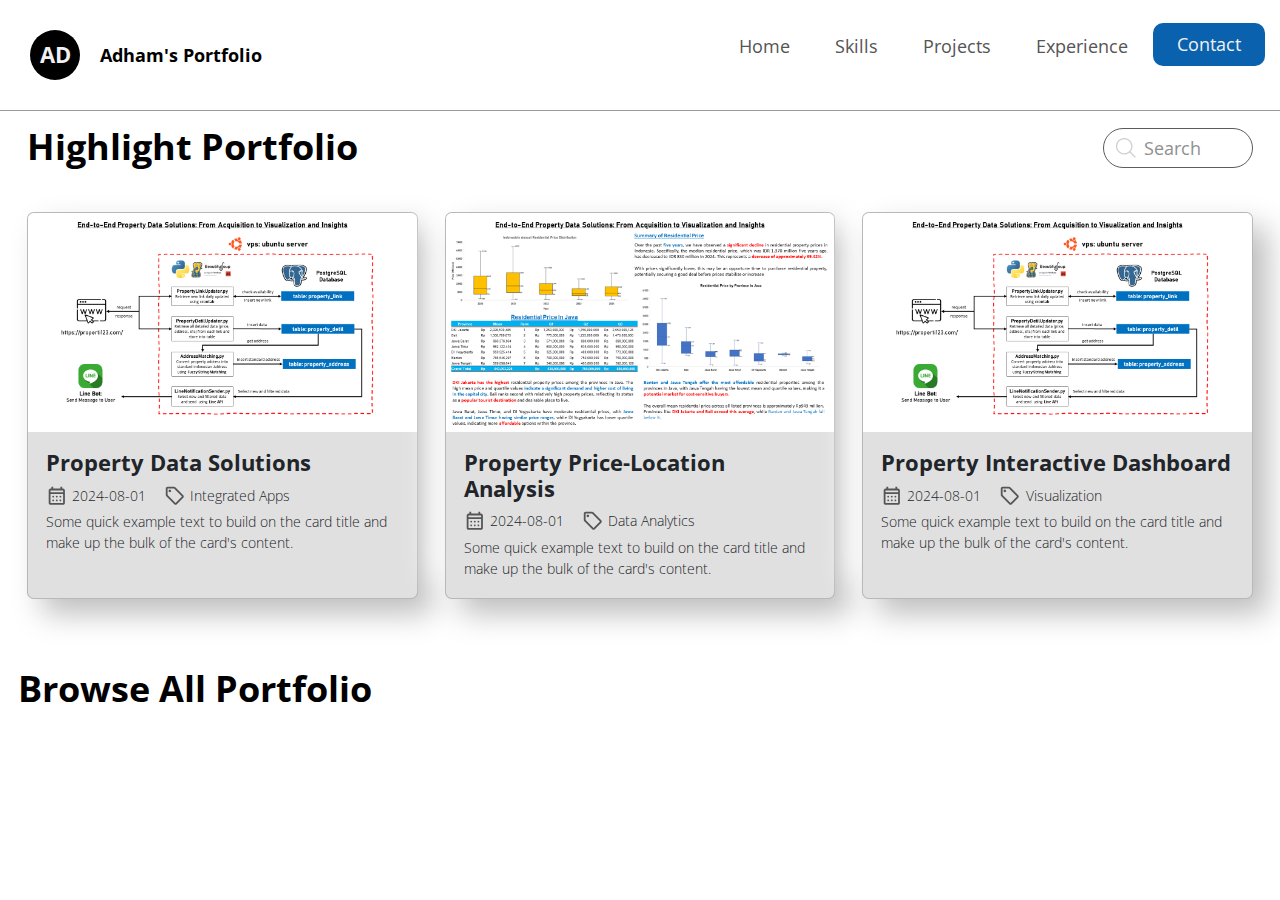
<file: app/templates/project.html>
<!DOCTYPE html>
<html lang="en">
<head>
    <meta charset="UTF-8">
    <meta name="viewport" content="width=device-width, initial-scale=1.0">
    <title>Adham's Portfolio</title>
    <link rel="icon" type="image/jpg" href="../static/images/favicon.png">
    <link rel="preconnect" href="https://fonts.googleapis.com">
    <link rel="preconnect" href="https://fonts.gstatic.com" crossorigin>
    <link href="https://fonts.googleapis.com/css2?family=Open+Sans:ital,wght@0,300..800;1,300..800&display=swap" rel="stylesheet"> 
    <link rel="stylesheet" href="https://cdn.jsdelivr.net/npm/bootstrap@5.1.3/dist/css/bootstrap.min.css">
    <link rel="stylesheet" href="../static/css/project_styles.css">
    <script src="https://cdn.jsdelivr.net/npm/bootstrap@5.1.3/dist/js/bootstrap.min.js" defer></script>
    <script src="../static/js/index_scripts.js" defer></script>
</head>
<body>
    <header>
        <div class="logo-all">
            <a href="#" class="logo-holder">
                <div class="logo">AD</div>
                <div class="logo-text">Adham's Portfolio</div>
            </a>
            <a href="#" class="mobile-toggle" onclick="toggleMobileMenu()">
                <svg class="w-6 h-6 text-gray-800 dark:text-white" aria-hidden="true" xmlns="http://www.w3.org/2000/svg" viewBox="0 0 24 24">
                    <path stroke="currentColor" stroke-linecap="round" stroke-width="2" d="M5 7h14M5 12h14M5 17h10"/>
                </svg>
            </a>
        </div>
        <nav>
            <ul id="menu">
                <li><a href="#">Home</a></li>
                <li><a href="#skills">Skills</a></li>
                <li><a href="#projects">Projects</a></li>
                <li><a href="#experience">Experience</a></li>
                <li><a href="#contact" class="button">Contact</a></li>
                <li></li>
            </ul>
        </nav>
    </header>
    <main>
        <div class="search-bar mb-4 d-flex">
            <h3 class="px-4 pt-3 fw-bold">Highlight Portfolio</h3>
            <div class="container-input">
                <svg fill="#000000" width="20px" height="20px" viewBox="0 0 1920 1920" xmlns="http://www.w3.org/2000/svg">
                    <path d="M790.588 1468.235c-373.722 0-677.647-303.924-677.647-677.647 0-373.722 303.925-677.647 677.647-677.647 373.723 0 677.647 303.925 677.647 677.647 0 373.723-303.924 677.647-677.647 677.647Zm596.781-160.715c120.396-138.692 193.807-319.285 193.807-516.932C1581.176 354.748 1226.428 0 790.588 0S0 354.748 0 790.588s354.748 790.588 790.588 790.588c197.647 0 378.24-73.411 516.932-193.807l516.028 516.142 79.963-79.963-516.142-516.028Z" fill-rule="evenodd"></path>
                </svg>
                <input type="text" placeholder="Search" name="text" class="input">
            </div>
        </div>
        <div class="highlight px-4 d-flex gap-4 justify-content-between">
            <div class="card w-27 rounded">
                <img src="../static/images/img-project/project-001.png" class="card-img-top">
                <div class="card-body">
                  <h5 class="card-title fw-bold">Property Data Solutions</h5>
                  <div class="tag d-flex gap-3">
                    <div class="date d-flex align-items-center gap-1">
                        <svg xmlns="http://www.w3.org/2000/svg" viewBox="0 -960 960 960"><path d="M200-80q-33 0-56.5-23.5T120-160v-560q0-33 23.5-56.5T200-800h40v-80h80v80h320v-80h80v80h40q33 0 56.5 23.5T840-720v560q0 33-23.5 56.5T760-80H200Zm0-80h560v-400H200v400Zm0-480h560v-80H200v80Zm0 0v-80 80Zm280 240q-17 0-28.5-11.5T440-440q0-17 11.5-28.5T480-480q17 0 28.5 11.5T520-440q0 17-11.5 28.5T480-400Zm-160 0q-17 0-28.5-11.5T280-440q0-17 11.5-28.5T320-480q17 0 28.5 11.5T360-440q0 17-11.5 28.5T320-400Zm320 0q-17 0-28.5-11.5T600-440q0-17 11.5-28.5T640-480q17 0 28.5 11.5T680-440q0 17-11.5 28.5T640-400ZM480-240q-17 0-28.5-11.5T440-280q0-17 11.5-28.5T480-320q17 0 28.5 11.5T520-280q0 17-11.5 28.5T480-240Zm-160 0q-17 0-28.5-11.5T280-280q0-17 11.5-28.5T320-320q17 0 28.5 11.5T360-280q0 17-11.5 28.5T320-240Zm320 0q-17 0-28.5-11.5T600-280q0-17 11.5-28.5T640-320q17 0 28.5 11.5T680-280q0 17-11.5 28.5T640-240Z"/></svg>
                        <p>2024-08-01</p>
                    </div>
                    <div class="tags d-flex align-items-center gap-1">
                        <svg xmlns="http://www.w3.org/2000/svg" viewBox="0 -960 960 960"><path d="M856-390 570-104q-12 12-27 18t-30 6q-15 0-30-6t-27-18L103-457q-11-11-17-25.5T80-513v-287q0-33 23.5-56.5T160-880h287q16 0 31 6.5t26 17.5l352 353q12 12 17.5 27t5.5 30q0 15-5.5 29.5T856-390ZM513-160l286-286-353-354H160v286l353 354ZM260-640q25 0 42.5-17.5T320-700q0-25-17.5-42.5T260-760q-25 0-42.5 17.5T200-700q0 25 17.5 42.5T260-640Zm220 160Z"/></svg>
                        <p>Integrated Apps</p>
                    </div>
                  </div>
                  <p class="card-text mt-1">Some quick example text to build on the card title and make up the bulk of the card's content.</p>
                </div>
                <button class="card-button">Read More</button>
            </div>

            <div class="card w-27 rounded">
                <img src="../static/images/img-project/project-002.png" class="card-img-top">
                <div class="card-body">
                  <h5 class="card-title fw-bold">Property Price-Location Analysis</h5>
                  <div class="tag d-flex gap-3">
                    <div class="date d-flex align-items-center gap-1">
                        <svg xmlns="http://www.w3.org/2000/svg" viewBox="0 -960 960 960"><path d="M200-80q-33 0-56.5-23.5T120-160v-560q0-33 23.5-56.5T200-800h40v-80h80v80h320v-80h80v80h40q33 0 56.5 23.5T840-720v560q0 33-23.5 56.5T760-80H200Zm0-80h560v-400H200v400Zm0-480h560v-80H200v80Zm0 0v-80 80Zm280 240q-17 0-28.5-11.5T440-440q0-17 11.5-28.5T480-480q17 0 28.5 11.5T520-440q0 17-11.5 28.5T480-400Zm-160 0q-17 0-28.5-11.5T280-440q0-17 11.5-28.5T320-480q17 0 28.5 11.5T360-440q0 17-11.5 28.5T320-400Zm320 0q-17 0-28.5-11.5T600-440q0-17 11.5-28.5T640-480q17 0 28.5 11.5T680-440q0 17-11.5 28.5T640-400ZM480-240q-17 0-28.5-11.5T440-280q0-17 11.5-28.5T480-320q17 0 28.5 11.5T520-280q0 17-11.5 28.5T480-240Zm-160 0q-17 0-28.5-11.5T280-280q0-17 11.5-28.5T320-320q17 0 28.5 11.5T360-280q0 17-11.5 28.5T320-240Zm320 0q-17 0-28.5-11.5T600-280q0-17 11.5-28.5T640-320q17 0 28.5 11.5T680-280q0 17-11.5 28.5T640-240Z"/></svg>
                        <p>2024-08-01</p>
                    </div>
                    <div class="tags d-flex align-items-center gap-1">
                        <svg xmlns="http://www.w3.org/2000/svg" viewBox="0 -960 960 960"><path d="M856-390 570-104q-12 12-27 18t-30 6q-15 0-30-6t-27-18L103-457q-11-11-17-25.5T80-513v-287q0-33 23.5-56.5T160-880h287q16 0 31 6.5t26 17.5l352 353q12 12 17.5 27t5.5 30q0 15-5.5 29.5T856-390ZM513-160l286-286-353-354H160v286l353 354ZM260-640q25 0 42.5-17.5T320-700q0-25-17.5-42.5T260-760q-25 0-42.5 17.5T200-700q0 25 17.5 42.5T260-640Zm220 160Z"/></svg>
                        <p>Data Analytics</p>
                    </div>
                  </div>
                  <p class="card-text mt-1">Some quick example text to build on the card title and make up the bulk of the card's content.</p>
                </div>
                <button class="card-button">Read More</button>
            </div>

            <div class="card w-27 rounded">
                <img src="../static/images/img-project/project-001.png" class="card-img-top">
                <div class="card-body">
                  <h5 class="card-title fw-bold">Property Interactive Dashboard</h5>
                  <div class="tag d-flex gap-3">
                    <div class="date d-flex align-items-center gap-1">
                        <svg xmlns="http://www.w3.org/2000/svg" viewBox="0 -960 960 960"><path d="M200-80q-33 0-56.5-23.5T120-160v-560q0-33 23.5-56.5T200-800h40v-80h80v80h320v-80h80v80h40q33 0 56.5 23.5T840-720v560q0 33-23.5 56.5T760-80H200Zm0-80h560v-400H200v400Zm0-480h560v-80H200v80Zm0 0v-80 80Zm280 240q-17 0-28.5-11.5T440-440q0-17 11.5-28.5T480-480q17 0 28.5 11.5T520-440q0 17-11.5 28.5T480-400Zm-160 0q-17 0-28.5-11.5T280-440q0-17 11.5-28.5T320-480q17 0 28.5 11.5T360-440q0 17-11.5 28.5T320-400Zm320 0q-17 0-28.5-11.5T600-440q0-17 11.5-28.5T640-480q17 0 28.5 11.5T680-440q0 17-11.5 28.5T640-400ZM480-240q-17 0-28.5-11.5T440-280q0-17 11.5-28.5T480-320q17 0 28.5 11.5T520-280q0 17-11.5 28.5T480-240Zm-160 0q-17 0-28.5-11.5T280-280q0-17 11.5-28.5T320-320q17 0 28.5 11.5T360-280q0 17-11.5 28.5T320-240Zm320 0q-17 0-28.5-11.5T600-280q0-17 11.5-28.5T640-320q17 0 28.5 11.5T680-280q0 17-11.5 28.5T640-240Z"/></svg>
                        <p>2024-08-01</p>
                    </div>
                    <div class="tags d-flex align-items-center gap-1">
                        <svg xmlns="http://www.w3.org/2000/svg" viewBox="0 -960 960 960"><path d="M856-390 570-104q-12 12-27 18t-30 6q-15 0-30-6t-27-18L103-457q-11-11-17-25.5T80-513v-287q0-33 23.5-56.5T160-880h287q16 0 31 6.5t26 17.5l352 353q12 12 17.5 27t5.5 30q0 15-5.5 29.5T856-390ZM513-160l286-286-353-354H160v286l353 354ZM260-640q25 0 42.5-17.5T320-700q0-25-17.5-42.5T260-760q-25 0-42.5 17.5T200-700q0 25 17.5 42.5T260-640Zm220 160Z"/></svg>
                        <p>Visualization</p>
                    </div>
                  </div>
                  <p class="card-text mt-1">Some quick example text to build on the card title and make up the bulk of the card's content.</p>
                </div>
                <button class="card-button">Read More</button>
            </div>
        </div>

        <h3 class="mt-5 ps-3 pt-3 fw-bold">Browse All Portfolio</h3>
    </main>
    
</body>
</html>
</file>
<file: app/static/css/project_styles.css>
*, *::before, *::after {
	box-sizing: border-box;
	margin:0;
	padding:0;
	scroll-behavior: smooth;
	/* border: 1px solid var(--base-800); */
}

:root {
	--base: #555;
	--base-100: #f1f1f1;
	--base-400: #555;
	--base-800: #000;
	--yellow: #ffda4b;
	--yellow-100: rgb(255, 244, 121);
	--yellow-400: #ffdb4b;
	--yellow-800: #8b6f00;
	--blue: #0a61ae;
	--blue-100: #e2f8ff;
	--blue-400: #61dafb;
	--blue-800: #0a61ae;
	font-size: 18px;
}

body {
	font-family: "Open Sans", sans-serif;
	font-optical-sizing: auto;
	font-style: normal;
	font-size: 1rem;
	max-width:1440px;
	margin:auto;

	a {
		text-decoration: none;
		color: var(--blue);
		&:hover {
			text-decoration: underline;
		}
	}

	h1 {
		font-size:3.2rem;
		line-height:1;
		margin-bottom:10px;
	}

	h1 small {
		display:block;
		font-weight:100;
	}

	h2 {
		font-size: 64px;
		line-height: 1;
		margin-bottom: 10px;
		text-align: center;
		color: var(--base-800);
		padding: 30px;
		padding-top: 10px;
		small {
			display: block;
			font-weight: 100;
			font-size: 0.5em;
			color: var(--base)
		}
		@media (max-width:1024px) {
			font-size: 48px;
		}
	}
	
	h3 {
		font-size: 2rem;
		font-weight: 600px;
		line-height: 1;
		margin-bottom: 20px;
		color: var(--base-800);
		@media (max-width:768px) {
			font-size: 1.5rem;
		}
	}

	section {
		max-width:1440px;
		margin:auto;
		gap:30px;
		margin-top:20px;
		margin-bottom:30px;
		@media (max-width:1440px){
			padding-left:30px;
			padding-right:30px;
		}
		@media (max-width:768px){
			padding-left: 15px;
			padding-right: 15px;
			margin-top: 10px;
			margin-bottom:20px;
		}
	}
}


header {
	padding: 10px;
	display: flex;
	justify-content:space-between;
	max-width:1440px;
	margin:auto;
	border-bottom: 1px solid rgba(0,0,0,0.4);
	@media (max-width:1024px) {
		flex-direction:column;
		justify-content: space-evenly;
	}
	@media (max-width:768px) {
		flex-direction: column;
		padding: 0px;
	}
}

header .logo-all {
	align-items:center;
	display: flex;
	padding:10px;
	font-weight:700;
	justify-content: space-between;
	@media (max-width:1024px) {
		justify-content: center;
	}

	@media (max-width:768px) {
		padding: 10px 10px 0 10px;
		justify-content: space-between;
	}

	.logo-holder {
		display:flex;
		padding:10px;
		align-items:center;
		font-weight:700;
		color: var(--base-800);
	}
	.logo-holder .logo {
		display:flex;
		align-items:center;
		justify-content:center;
		font-size: 1.2rem;
		background-color: var(--base-800);
		color: var(--base-100);
		height:50px;
		width:50px;
		margin-right:20px;
		border-radius:50%;
	}
	.logo-holder .logo-text {
		flex:1;
	}
	.mobile-toggle {
		color: var(--base-800);
		width: 32px;
		display: none;
		padding: 10px;
		@media (max-width:768px) {
			display: inline-block;
			width: 3rem;
			margin-left: 30px;
		}
	}
}

header nav {
	display:flex;
	align-items:center;
	@media (max-width:1024px) {
		justify-content: center;
	}

	@media (max-width:768px) {
		margin-top: 10px;
		width: 100%;
	}

	ul {
		display:flex;
		list-style-type: none;
		gap:5px;
		@media (max-width:768px) {
			display: none;
			flex-direction: column;
			text-align: center;
			width: 100%;
			&.active {
				display: flex;
			}
		}
	}
	ul li {
		display:inline-block;
		a {
			display:inline-block;
			padding:10px 20px;
			color:var(--base);
			@media (max-width:768px) {
				width: 100%;
				&.button {
					margin-top: 5px;
				}
			}
		}
		a:hover {
			background-color: var(--base-100);
			border-radius:10px;
			text-decoration:none;
		}
	}
}

.button {
	display:inline-flex;
	align-items: center;
	justify-content: center;
	padding:8px 24px;
	background-color: var(--blue);
	color: var(--base-100);
	border-radius:10px;
	transition: ease 0.3s all;
	&:hover {
		text-decoration:none;
		background-color: var(--base-400);
	}
	@media (max-width:768px) {
		height: 2em;
		width: auto;
		padding:10px 20px;
		&.black, &.white {
			height: 3em;
			width: auto;
			padding:10px 20px;
		}

	}

	&.black {
		font-size: 0.7rem;
		padding:8px 24px;
		border: 1px solid var(--base-800);
		background-color: black;
		color: white;
		&:hover {
			background-color: var(--base);
			color: var(--base-100);
			border: 1px solid var(--base-100);
		}
	}

	&.white {
		font-size: 0.7rem;
		padding:8px 24px;
		border: 1px solid var(--base-800);
		background-color: transparent;
		color: var(--base-800);
		&:hover {
			background-color: var(--base);
			color: var(--base-100);
			border: 1px solid var(--base-100);
		}
	}

	&.white img {
		width: 0.7rem;
		height: auto;
		margin-right: 10px;
		object-fit: contain;
	}
}

main .search-bar {
	justify-content: space-between;
	align-items: center;
	margin-right: 27px;
	.container-input {
		display: flex;
		align-items: center;
	}
	.container-input .input {
		align-items: center;
		width: 150px;
		height: 40px;
		padding: 10px 0px 10px 40px;
		border-radius: 9999px;
		border: solid 1px #333;
		transition: all .2s ease-in-out;
		outline: none;
		opacity: 0.8;
		&:focus {
			opacity: 1;
			width: 300px;
		}
	}
	.container-input svg {
		position: relative;
		left: 33px;
	}
}

main .highlight {
	@media (max-width:784px) {
		flex-direction: column;
	}
}

main .highlight .card {
	transition: 0.5s ease-out;
	background: #e0e0e0;
	box-shadow: 15px 15px 30px #bebebe,
				-15px -15px 30px #ffffff;
	&:hover {
		box-shadow: 0 10px 20px 0 rgba(0, 0, 0, 0.2);
		transform: scale(1.05);

		.card-button {
			transform: translate(-50%, 75%);
			 opacity: 1;
		}
	}
	.card-button {
		transform: translate(-50%, 125%);
		width: 60%;
		border-radius: 1rem;
		border: none;
		background-color: #008df8;
		color: var(--base-100);
		font-size: 0.8rem;
		padding: .5rem 0.25rem;
		position: absolute;
		left: 50%;
		bottom: 0;
		opacity: 0;
		transition: 0.3s ease-out;
	}
	@media (max-width:784px) {
		margin-bottom: 35px;
	}
}

main .highlight .card .card-body {
	@media (max-width:1024px) {
		padding: 10px;
	}
	.card-title {
		font-size: 1.2rem;
		@media (max-width:1024px) {
			font-size: 0.7rem;
		}
	}
	.tag {
		font-size:  0.8rem;
		font-weight: 300;
		@media (max-width:1024px) {
			font-size: 0.5rem;
		}

		p {
			margin: 0;
		}
		svg {
			width: 1.2rem;
			height: 1.2rem;
			margin: 0;
			fill: var(--base);
			@media (max-width:1024px) {
				width: 0.8rem;
				height: 0.8rem;
			}
		}
	}
	.card-text {
		font-size:  0.8rem;
		font-weight: 300;
		@media (max-width:1024px) {
			font-size: 0.5rem;
		}
	}
}
</file>
